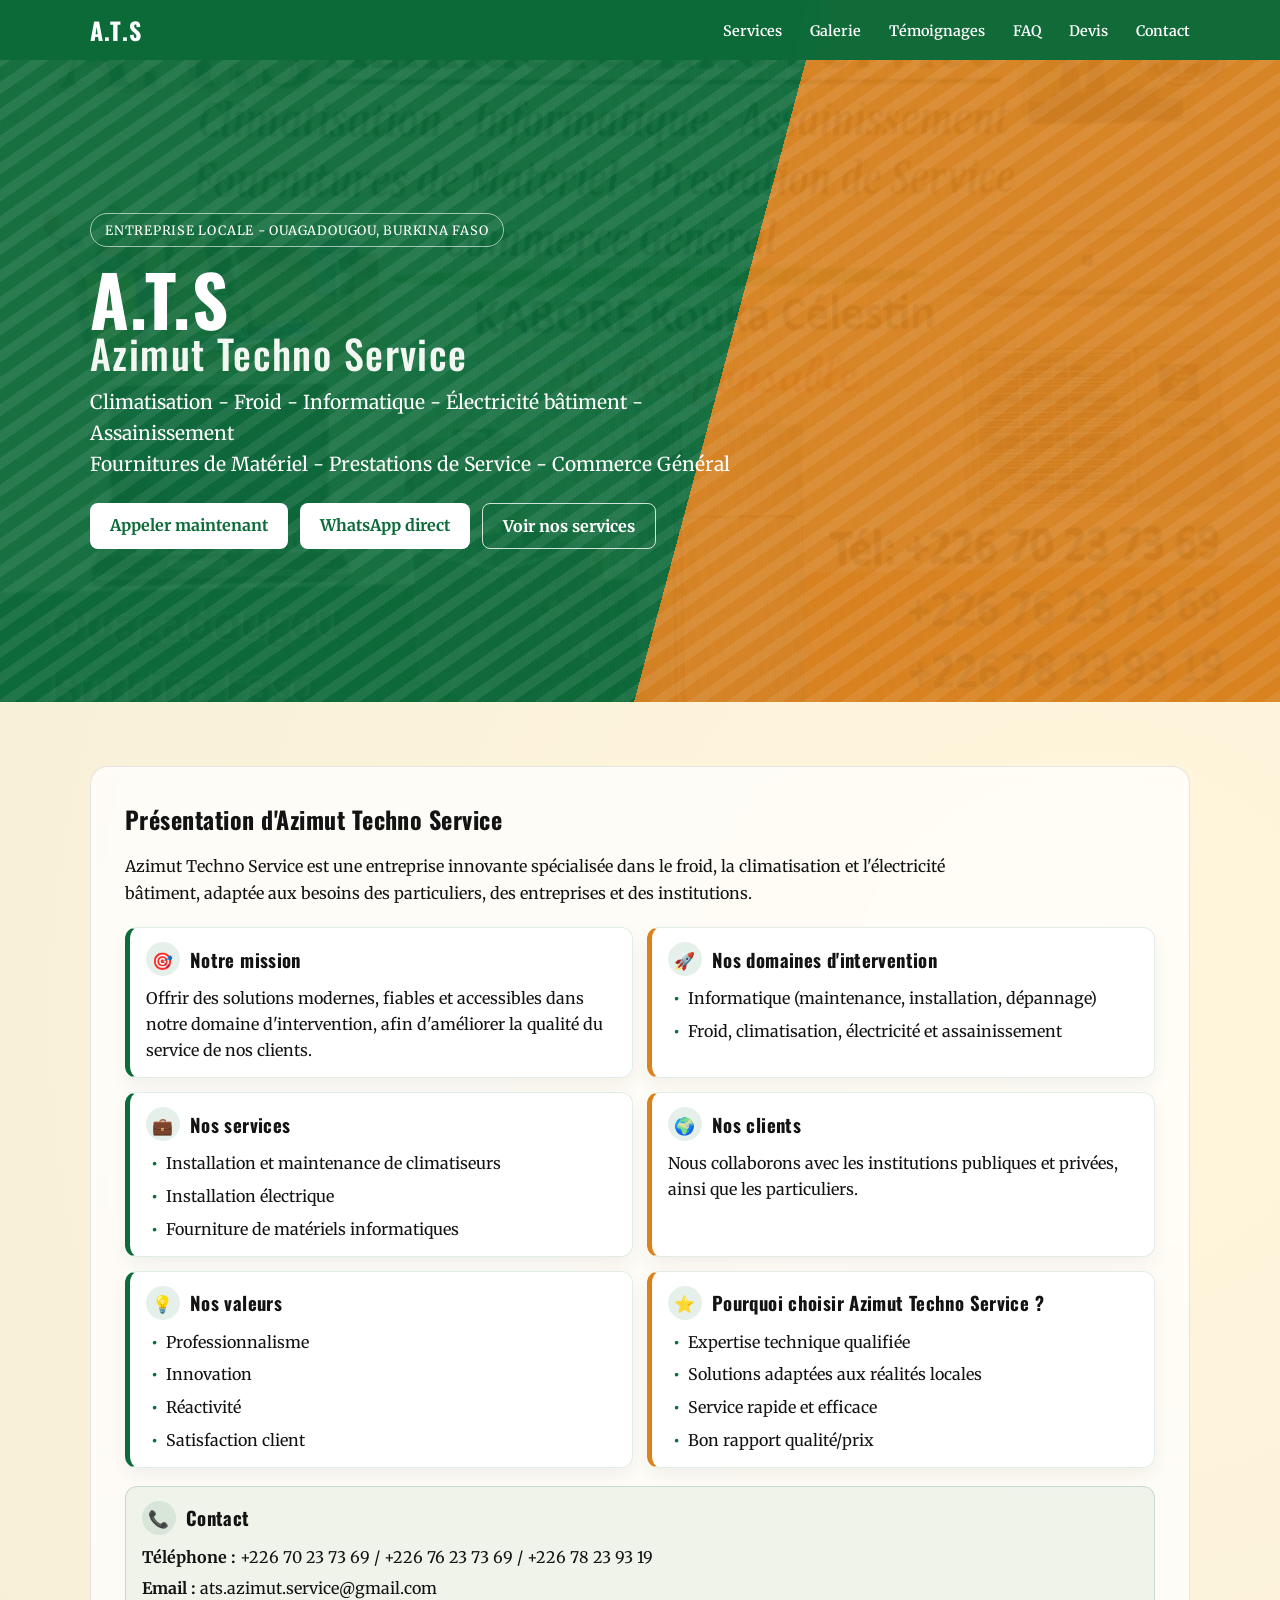
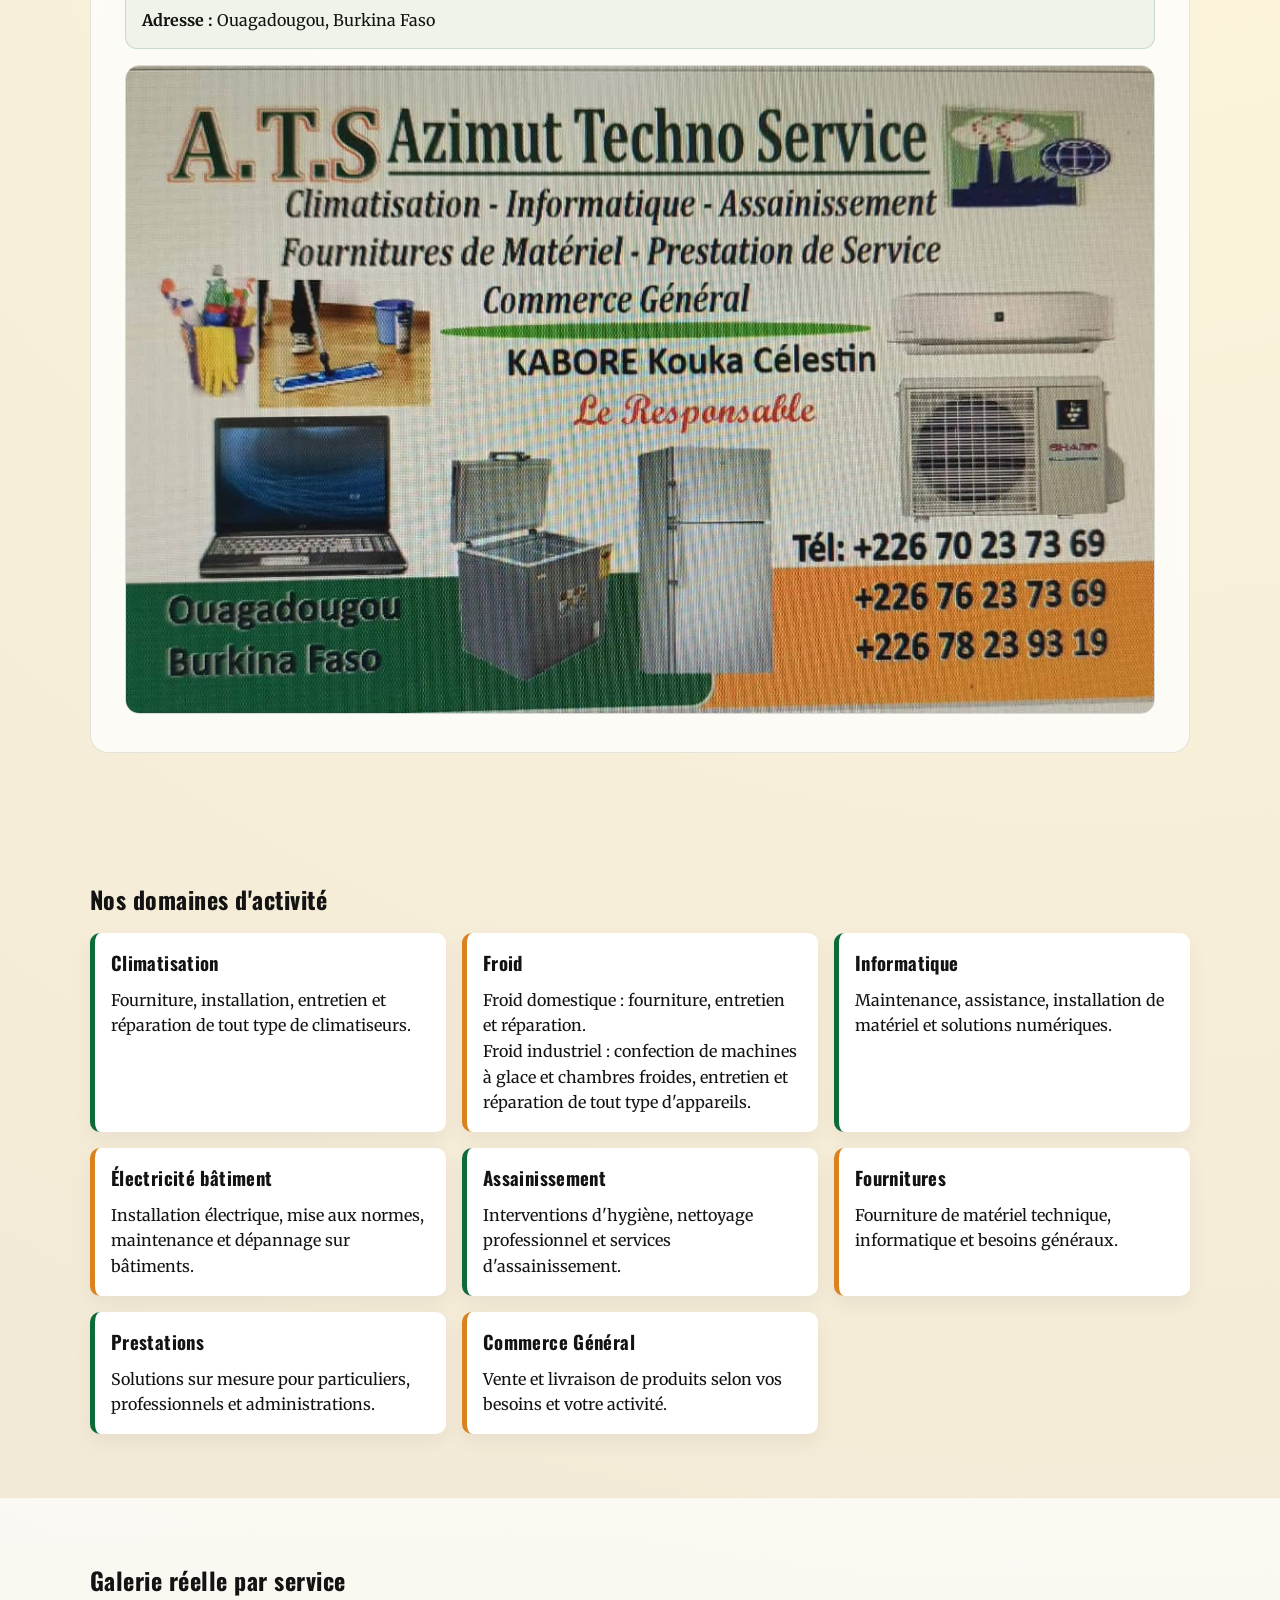
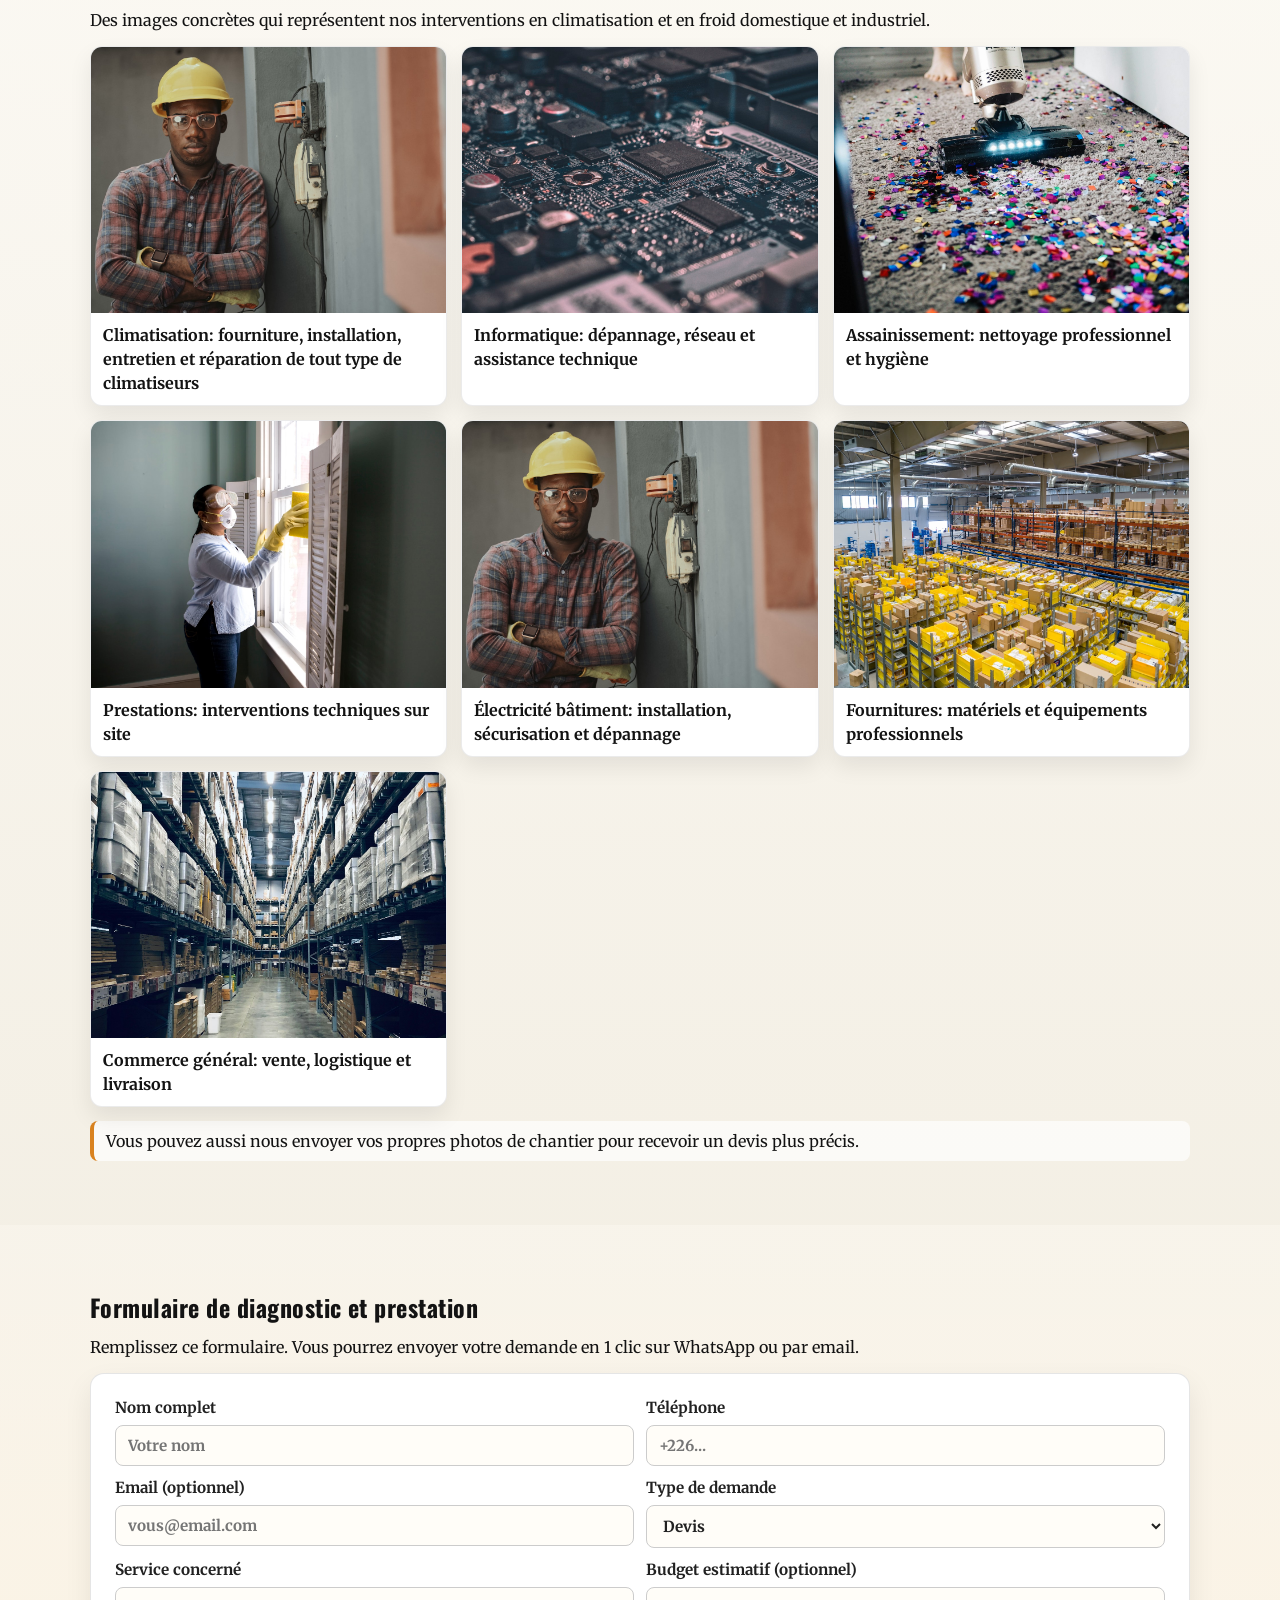
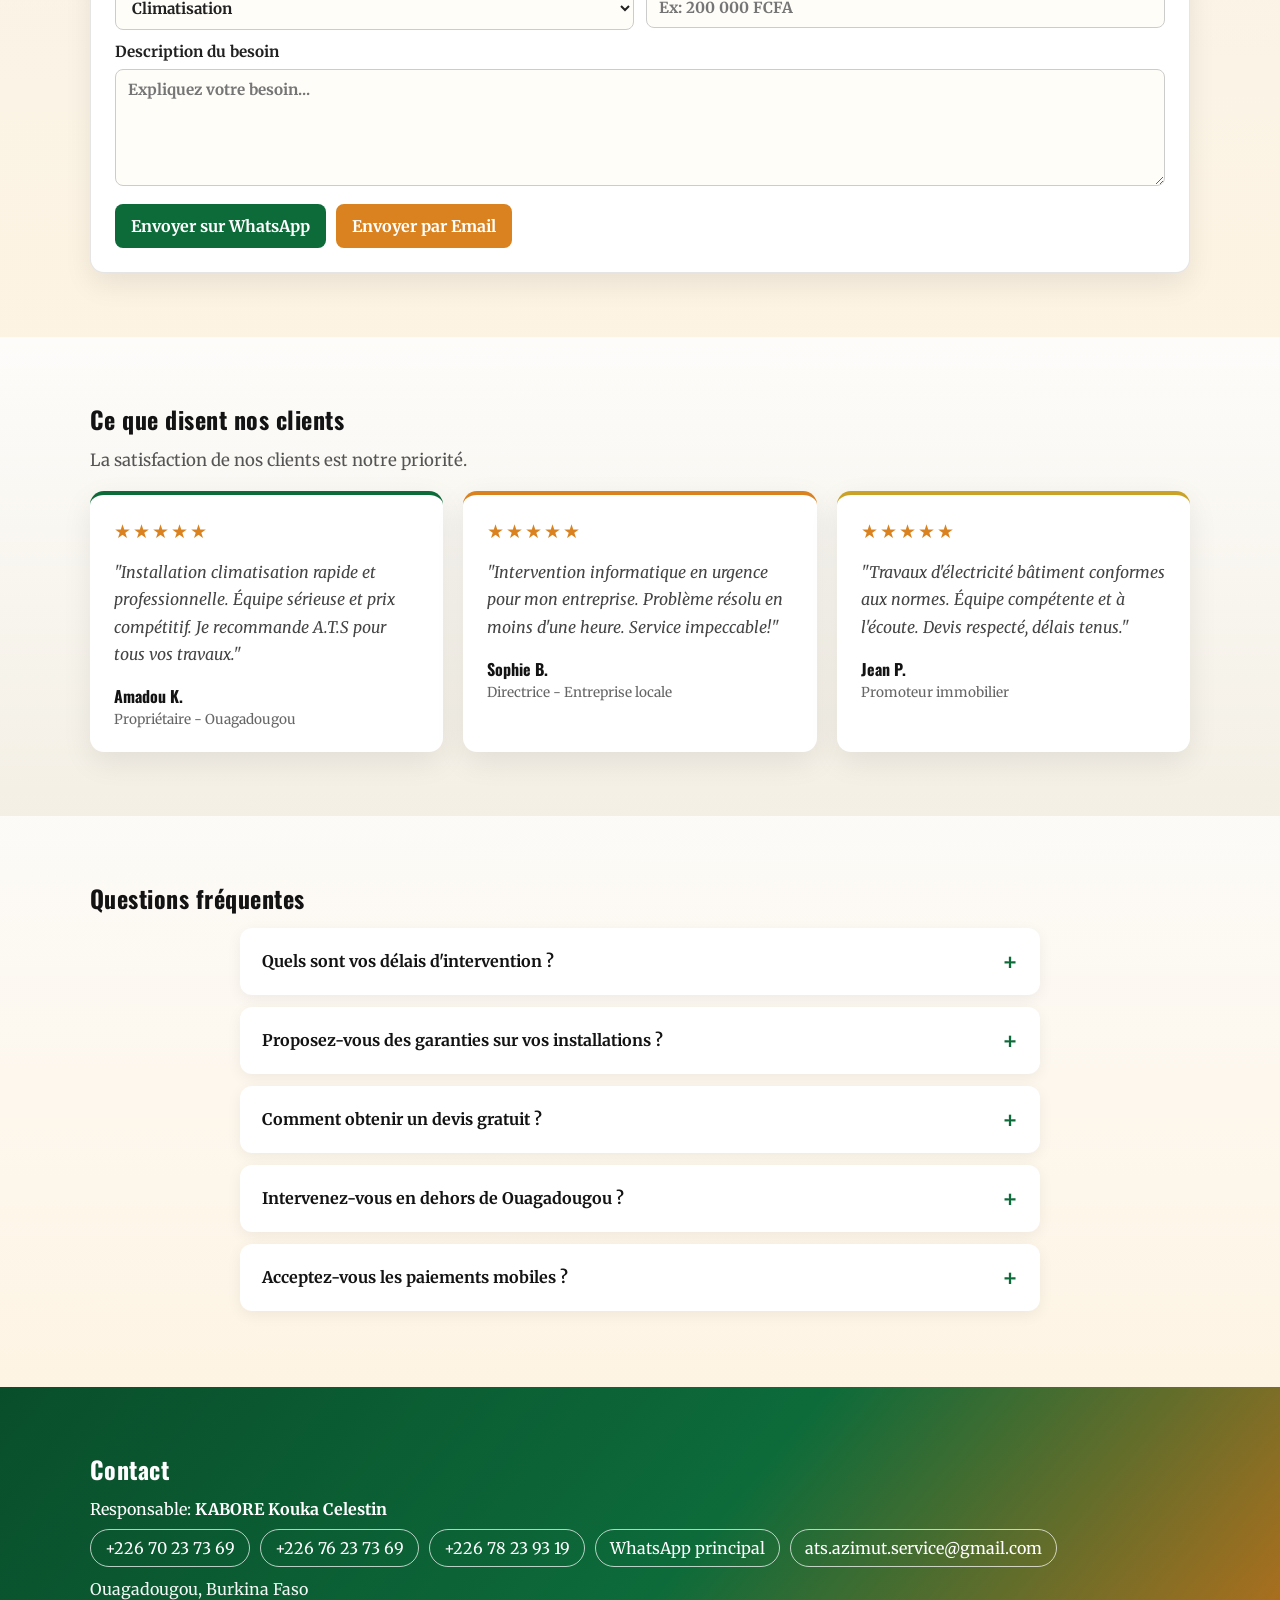
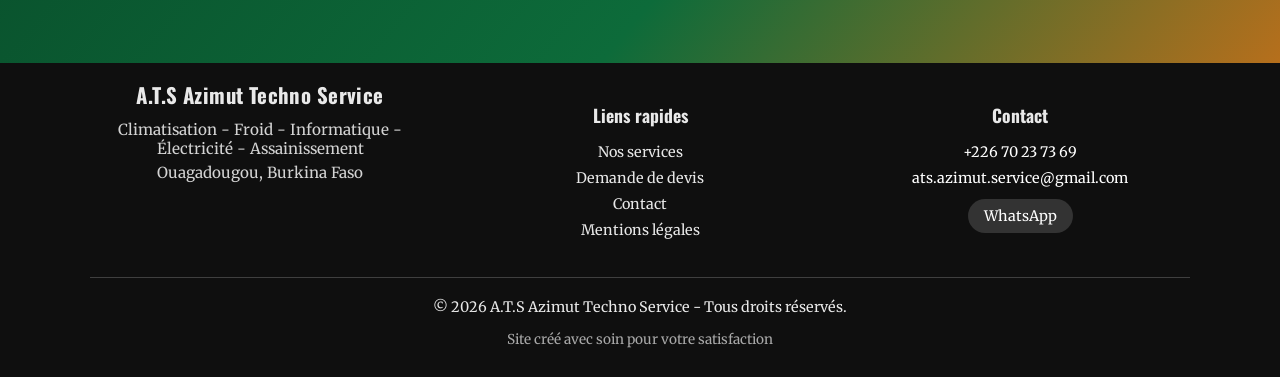
<file: index.html>
﻿<!DOCTYPE html>
<html lang="fr">
<head>
  <meta charset="UTF-8">
  <meta name="viewport" content="width=device-width, initial-scale=1.0">
  <title>A.T.S | Azimut Techno Service</title>
  <meta name="description" content="A.T.S Azimut Techno Service - Climatisation, froid, informatique, &eacute;lectricit&eacute; b&acirc;timent, assainissement, fournitures de mat&eacute;riel et prestations de service &agrave; Ouagadougou.">
  <meta property="og:title" content="A.T.S | Azimut Techno Service">
  <meta property="og:description" content="Solutions fiables en climatisation, froid, informatique, &eacute;lectricit&eacute; b&acirc;timent et assainissement &agrave; Ouagadougou. Devis gratuit.">
  <meta property="og:type" content="website">
  <meta property="og:url" content="https://ats-azimut-techno-service.github.io">
  <meta property="og:image" content="IMG-20260415-WA0097.jpg">
  <link rel="preconnect" href="https://fonts.googleapis.com">
  <link rel="preconnect" href="https://fonts.gstatic.com" crossorigin>
  <link href="https://fonts.googleapis.com/css2?family=Oswald:wght@400;500;600;700&family=Merriweather:wght@400;700&display=swap" rel="stylesheet">
  <link rel="stylesheet" href="styles.css">
</head>
<body>
  <nav class="navbar" id="navbar">
    <div class="container nav-container">
      <a href="#" class="nav-logo">A.T.S</a>
      <button class="nav-toggle" id="nav-toggle" aria-label="Menu">
        <span></span>
        <span></span>
        <span></span>
      </button>
      <ul class="nav-menu" id="nav-menu">
        <li><a href="#services">Services</a></li>
        <li><a href="#galerie">Galerie</a></li>
        <li><a href="#temoignages">T&eacute;moignages</a></li>
        <li><a href="#faq">FAQ</a></li>
        <li><a href="#devis">Devis</a></li>
        <li><a href="#contact">Contact</a></li>
      </ul>
    </div>
  </nav>
  <header class="hero">
    <div class="hero__overlay"></div>
    <div class="container hero__content">
      <p class="badge">Entreprise locale - Ouagadougou, Burkina Faso</p>
      <h1>A.T.S <span>Azimut Techno Service</span></h1>
      <p class="hero__subtitle">
        Climatisation - Froid - Informatique - &Eacute;lectricit&eacute; b&acirc;timent - Assainissement<br>
        Fournitures de Mat&eacute;riel - Prestations de Service - Commerce G&eacute;n&eacute;ral
      </p>
      <div class="hero__actions">
        <a href="tel:+22670237369">Appeler maintenant</a>
        <a href="https://wa.me/22670237369" target="_blank" rel="noopener noreferrer">WhatsApp direct</a>
        <a class="secondary" href="#services">Voir nos services</a>
      </div>
    </div>
  </header>

  <main>
    <section class="section card image-card presentation-section">
      <div class="container">
        <h2>Pr&eacute;sentation d'Azimut Techno Service</h2>
        <p>
          Azimut Techno Service est une entreprise innovante sp&eacute;cialis&eacute;e dans le froid, la climatisation
          et l'&eacute;lectricit&eacute; b&acirc;timent, adapt&eacute;e aux besoins des particuliers, des entreprises et des institutions.
        </p>
        <div class="presentation-grid">
          <article class="presentation-block">
            <h3><span class="presentation-icon" aria-hidden="true">&#127919;</span> Notre mission</h3>
            <p>
              Offrir des solutions modernes, fiables et accessibles dans notre domaine d'intervention,
              afin d'am&eacute;liorer la qualit&eacute; du service de nos clients.
            </p>
          </article>
          <article class="presentation-block">
            <h3><span class="presentation-icon" aria-hidden="true">&#128640;</span> Nos domaines d'intervention</h3>
            <ul>
              <li>Informatique (maintenance, installation, d&eacute;pannage)</li>
              <li>Froid, climatisation, &eacute;lectricit&eacute; et assainissement</li>
            </ul>
          </article>
          <article class="presentation-block">
            <h3><span class="presentation-icon" aria-hidden="true">&#128188;</span> Nos services</h3>
            <ul>
              <li>Installation et maintenance de climatiseurs</li>
              <li>Installation &eacute;lectrique</li>
              <li>Fourniture de mat&eacute;riels informatiques</li>
            </ul>
          </article>
          <article class="presentation-block">
            <h3><span class="presentation-icon" aria-hidden="true">&#127757;</span> Nos clients</h3>
            <p>Nous collaborons avec les institutions publiques et priv&eacute;es, ainsi que les particuliers.</p>
          </article>
          <article class="presentation-block">
            <h3><span class="presentation-icon" aria-hidden="true">&#128161;</span> Nos valeurs</h3>
            <ul>
              <li>Professionnalisme</li>
              <li>Innovation</li>
              <li>R&eacute;activit&eacute;</li>
              <li>Satisfaction client</li>
            </ul>
          </article>
          <article class="presentation-block">
            <h3><span class="presentation-icon" aria-hidden="true">&#11088;</span> Pourquoi choisir Azimut Techno Service ?</h3>
            <ul>
              <li>Expertise technique qualifi&eacute;e</li>
              <li>Solutions adapt&eacute;es aux r&eacute;alit&eacute;s locales</li>
              <li>Service rapide et efficace</li>
              <li>Bon rapport qualit&eacute;/prix</li>
            </ul>
          </article>
        </div>
        <div class="presentation-contact">
          <h3><span class="presentation-icon" aria-hidden="true">&#128222;</span> Contact</h3>
          <p><strong>T&eacute;l&eacute;phone :</strong> +226 70 23 73 69 / +226 76 23 73 69 / +226 78 23 93 19</p>
          <p><strong>Email :</strong> ats.azimut.service@gmail.com</p>
          <p><strong>Adresse :</strong> Ouagadougou, Burkina Faso</p>
        </div>
        <img src="IMG-20260415-WA0097.jpg" alt="Carte de pr&eacute;sentation A.T.S Azimut Techno Service">
      </div>
    </section>

    <section id="services" class="section">
      <div class="container">
        <h2>Nos domaines d'activit&eacute;</h2>
        <div class="grid">
          <article class="service">
            <h3>Climatisation</h3>
            <p>Fourniture, installation, entretien et r&eacute;paration de tout type de climatiseurs.</p>
          </article>
          <article class="service">
            <h3>Froid</h3>
            <p>
              Froid domestique : fourniture, entretien et r&eacute;paration.<br>
              Froid industriel : confection de machines &agrave; glace et chambres froides, entretien et r&eacute;paration de tout type d'appareils.
            </p>
          </article>
          <article class="service">
            <h3>Informatique</h3>
            <p>Maintenance, assistance, installation de mat&eacute;riel et solutions num&eacute;riques.</p>
          </article>
          <article class="service">
            <h3>&Eacute;lectricit&eacute; b&acirc;timent</h3>
            <p>Installation &eacute;lectrique, mise aux normes, maintenance et d&eacute;pannage sur b&acirc;timents.</p>
          </article>
          <article class="service">
            <h3>Assainissement</h3>
            <p>Interventions d'hygi&egrave;ne, nettoyage professionnel et services d'assainissement.</p>
          </article>
          <article class="service">
            <h3>Fournitures</h3>
            <p>Fourniture de mat&eacute;riel technique, informatique et besoins g&eacute;n&eacute;raux.</p>
          </article>
          <article class="service">
            <h3>Prestations</h3>
            <p>Solutions sur mesure pour particuliers, professionnels et administrations.</p>
          </article>
          <article class="service">
            <h3>Commerce G&eacute;n&eacute;ral</h3>
            <p>Vente et livraison de produits selon vos besoins et votre activit&eacute;.</p>
          </article>
        </div>
      </div>
    </section>

    <section id="galerie" class="section gallery">
      <div class="container">
        <h2>Galerie r&eacute;elle par service</h2>
        <p class="gallery-intro">Des images concr&egrave;tes qui repr&eacute;sentent nos interventions en climatisation et en froid domestique et industriel.</p>
        <div class="gallery-grid">
          <figure>
            <img src="assets/images/climatisation.jpg" alt="Technicien installe un syst&egrave;me de climatisation">
            <figcaption>Climatisation: fourniture, installation, entretien et r&eacute;paration de tout type de climatiseurs</figcaption>
          </figure>
          <figure>
            <img src="assets/images/informatique.jpg" alt="Technicien en maintenance informatique sur une carte &eacute;lectronique">
            <figcaption>Informatique: d&eacute;pannage, r&eacute;seau et assistance technique</figcaption>
          </figure>
          <figure>
            <img src="assets/images/assainissement.jpg" alt="Nettoyage professionnel et assainissement de locaux">
            <figcaption>Assainissement: nettoyage professionnel et hygi&egrave;ne</figcaption>
          </figure>
          <figure>
            <img src="assets/images/prestations.jpg" alt="Agent de maintenance sur site avec outils">
            <figcaption>Prestations: interventions techniques sur site</figcaption>
          </figure>
          <figure>
            <img src="assets/images/electricite.jpg" alt="Intervention en &eacute;lectricit&eacute; b&acirc;timent sur chantier">
            <figcaption>&Eacute;lectricit&eacute; b&acirc;timent: installation, s&eacute;curisation et d&eacute;pannage</figcaption>
          </figure>
          <figure>
            <img src="assets/images/fournitures.jpg" alt="Mat&eacute;riels et &eacute;quipements en zone de stockage">
            <figcaption>Fournitures: mat&eacute;riels et &eacute;quipements professionnels</figcaption>
          </figure>
          <figure>
            <img src="assets/images/commerce.jpg" alt="Logistique de commerce g&eacute;n&eacute;ral et livraison">
            <figcaption>Commerce g&eacute;n&eacute;ral: vente, logistique et livraison</figcaption>
          </figure>
        </div>
        <p class="gallery-note">
          Vous pouvez aussi nous envoyer vos propres photos de chantier pour recevoir un devis plus pr&eacute;cis.
        </p>
      </div>
    </section>

    <section id="devis" class="section quote">
      <div class="container">
        <h2>Formulaire de diagnostic et prestation</h2>
        <p class="quote__intro">
          Remplissez ce formulaire. Vous pourrez envoyer votre demande en 1 clic sur WhatsApp
          ou par email.
        </p>
        <form id="quote-form" class="quote-form">
          <div class="form-grid">
            <label>
              Nom complet
              <input id="fullName" name="fullName" type="text" placeholder="Votre nom" required>
            </label>
            <label>
              T&eacute;l&eacute;phone
              <input id="phone" name="phone" type="tel" placeholder="+226..." required>
            </label>
            <label>
              Email (optionnel)
              <input id="email" name="email" type="email" placeholder="vous@email.com">
            </label>
            <label>
              Type de demande
              <select id="requestType" name="requestType" required>
                <option value="Devis">Devis</option>
                <option value="Prestation">Prestation</option>
                <option value="Information">Information</option>
                <option value="Autre">Autre</option>
              </select>
            </label>
            <label>
              Service concern&eacute;
              <select id="serviceType" name="serviceType" required>
                <option value="Climatisation">Climatisation</option>
                <option value="Froid">Froid (domestique et industriel)</option>
                <option value="Informatique">Informatique</option>
                <option value="Electricite batiment">&Eacute;lectricit&eacute; b&acirc;timent</option>
                <option value="Assainissement">Assainissement</option>
                <option value="Fournitures">Fournitures</option>
                <option value="Commerce general">Commerce g&eacute;n&eacute;ral</option>
                <option value="Multi-services">Multi-services</option>
              </select>
            </label>
            <label>
              Budget estimatif (optionnel)
              <input id="budget" name="budget" type="text" placeholder="Ex: 200 000 FCFA">
            </label>
          </div>
          <label>
            Description du besoin
            <textarea id="details" name="details" rows="5" placeholder="Expliquez votre besoin..." required></textarea>
          </label>
          <div class="quote-actions">
            <button type="button" id="send-whatsapp">Envoyer sur WhatsApp</button>
            <button type="button" id="send-email" class="secondary-btn">Envoyer par Email</button>
          </div>
        </form>
      </div>
    </section>

    <section id="temoignages" class="section testimonials">
      <div class="container">
        <h2>Ce que disent nos clients</h2>
        <p class="testimonials-intro">La satisfaction de nos clients est notre priorit&eacute;.</p>
        <div class="testimonials-grid">
          <article class="testimonial">
            <div class="testimonial-rating">&#9733;&#9733;&#9733;&#9733;&#9733;</div>
            <p class="testimonial-text">"Installation climatisation rapide et professionnelle. &Eacute;quipe s&eacute;rieuse et prix comp&eacute;titif. Je recommande A.T.S pour tous vos travaux."</p>
            <div class="testimonial-author">
              <strong>Amadou K.</strong>
              <span>Propri&eacute;taire - Ouagadougou</span>
            </div>
          </article>
          <article class="testimonial">
            <div class="testimonial-rating">&#9733;&#9733;&#9733;&#9733;&#9733;</div>
            <p class="testimonial-text">"Intervention informatique en urgence pour mon entreprise. Probl&egrave;me r&eacute;solu en moins d'une heure. Service impeccable!"</p>
            <div class="testimonial-author">
              <strong>Sophie B.</strong>
              <span>Directrice - Entreprise locale</span>
            </div>
          </article>
          <article class="testimonial">
            <div class="testimonial-rating">&#9733;&#9733;&#9733;&#9733;&#9733;</div>
            <p class="testimonial-text">"Travaux d'&eacute;lectricit&eacute; b&acirc;timent conformes aux normes. &Eacute;quipe comp&eacute;tente et &agrave; l'&eacute;coute. Devis respect&eacute;, d&eacute;lais tenus."</p>
            <div class="testimonial-author">
              <strong>Jean P.</strong>
              <span>Promoteur immobilier</span>
            </div>
          </article>
        </div>
      </div>
    </section>

    <section id="faq" class="section faq">
      <div class="container">
        <h2>Questions fr&eacute;quentes</h2>
        <div class="faq-list">
          <details class="faq-item">
            <summary>Quels sont vos d&eacute;lais d'intervention ?</summary>
            <p>Nous intervenons g&eacute;n&eacute;ralement sous 24 &agrave; 48h pour les demandes urgentes. Pour les installations planifi&eacute;es, nous fixons un rendez-vous selon vos disponibilit&eacute;s.</p>
          </details>
          <details class="faq-item">
            <summary>Proposez-vous des garanties sur vos installations ?</summary>
            <p>Oui, toutes nos installations sont garanties. La dur&eacute;e varie selon le type de prestation (6 mois &agrave; 2 ans). Nous proposons aussi des contrats de maintenance.</p>
          </details>
          <details class="faq-item">
            <summary>Comment obtenir un devis gratuit ?</summary>
            <p>Remplissez notre formulaire en ligne ou contactez-nous directement. Nous pouvons aussi nous d&eacute;placer sur site pour une &eacute;valuation pr&eacute;cise si n&eacute;cessaire.</p>
          </details>
          <details class="faq-item">
            <summary>Intervenez-vous en dehors de Ouagadougou ?</summary>
            <p>Notre zone d'intervention principale est Ouagadougou et sa p&eacute;riph&eacute;rie. Pour des projets plus &eacute;loign&eacute;s, contactez-nous pour &eacute;tudier ensemble la faisabilit&eacute;.</p>
          </details>
          <details class="faq-item">
            <summary>Acceptez-vous les paiements mobiles ?</summary>
            <p>Oui, nous acceptons les paiements par Orange Money, Moov Money, ainsi que les virements bancaires et esp&egrave;ces.</p>
          </details>
        </div>
      </div>
    </section>

    <section id="contact" class="section contact">
      <div class="container">
        <h2>Contact</h2>
        <p class="owner">Responsable: <strong>KABORE Kouka Celestin</strong></p>
        <div class="phones">
          <a href="tel:+22670237369">+226 70 23 73 69</a>
          <a href="tel:+22676237369">+226 76 23 73 69</a>
          <a href="tel:+22678239319">+226 78 23 93 19</a>
          <a href="https://wa.me/22670237369" target="_blank" rel="noopener noreferrer">WhatsApp principal</a>
          <a href="mailto:ats.azimut.service@gmail.com">ats.azimut.service@gmail.com</a>
        </div>
        <p class="city">Ouagadougou, Burkina Faso</p>
      </div>
    </section>
  </main>

  <footer>
    <div class="container">
      <div class="footer-content">
        <div class="footer-brand">
          <h3>A.T.S Azimut Techno Service</h3>
          <p>Climatisation - Froid - Informatique - &Eacute;lectricit&eacute; - Assainissement</p>
          <p>Ouagadougou, Burkina Faso</p>
        </div>
        <div class="footer-links">
          <h4>Liens rapides</h4>
          <ul>
            <li><a href="#services">Nos services</a></li>
            <li><a href="#devis">Demande de devis</a></li>
            <li><a href="#contact">Contact</a></li>
            <li><a href="mentions-legales.html">Mentions l&eacute;gales</a></li>
          </ul>
        </div>
        <div class="footer-contact">
          <h4>Contact</h4>
          <p><a href="tel:+22670237369">+226 70 23 73 69</a></p>
          <p><a href="mailto:ats.azimut.service@gmail.com">ats.azimut.service@gmail.com</a></p>
          <div class="footer-social">
            <a href="https://wa.me/22670237369" target="_blank" rel="noopener noreferrer" aria-label="WhatsApp">WhatsApp</a>
          </div>
        </div>
      </div>
      <div class="footer-bottom">
        <p>&copy; 2026 A.T.S Azimut Techno Service - Tous droits r&eacute;serv&eacute;s.</p>
        <p class="footer-credits">Site cr&eacute;&eacute; avec soin pour votre satisfaction</p>
      </div>
    </div>
  </footer>
  <button class="back-to-top" id="back-to-top" aria-label="Retour en haut">&uarr;</button>
  <script src="script.js"></script>
</body>
</html>
</file>
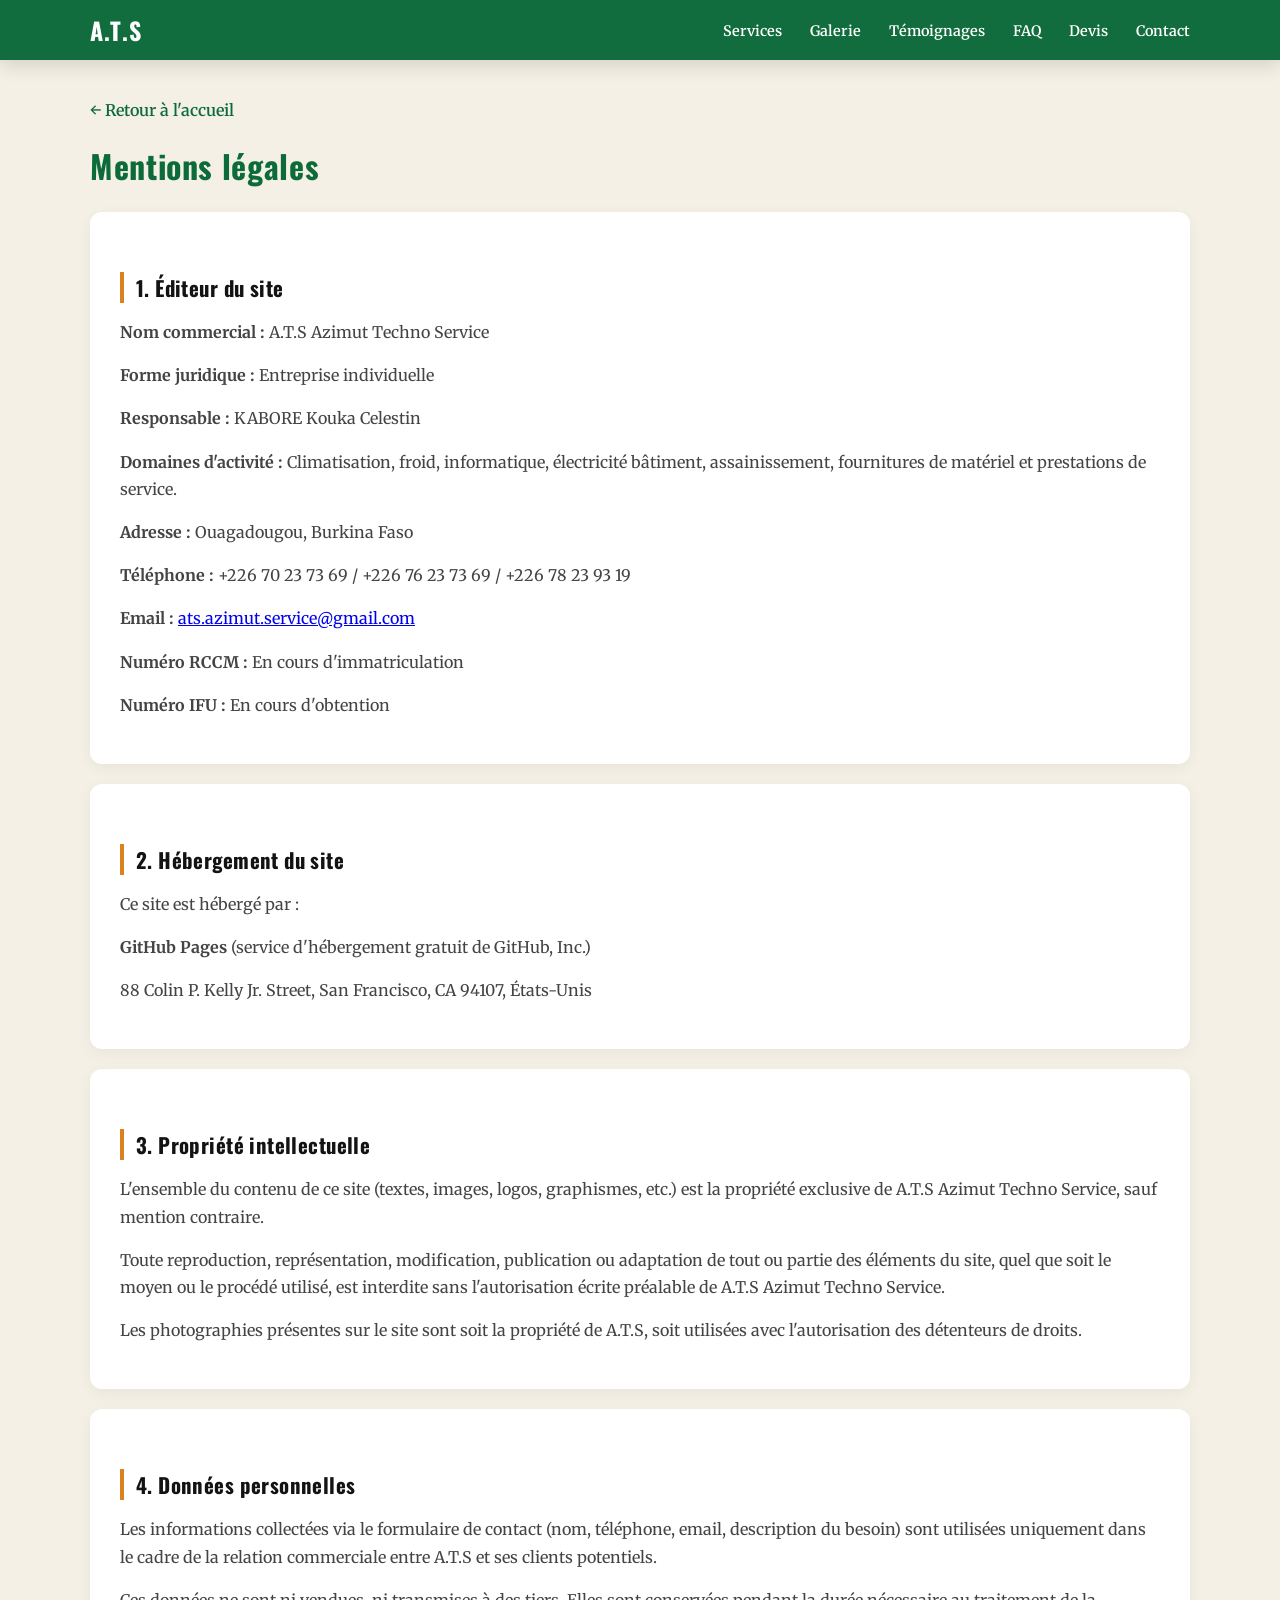
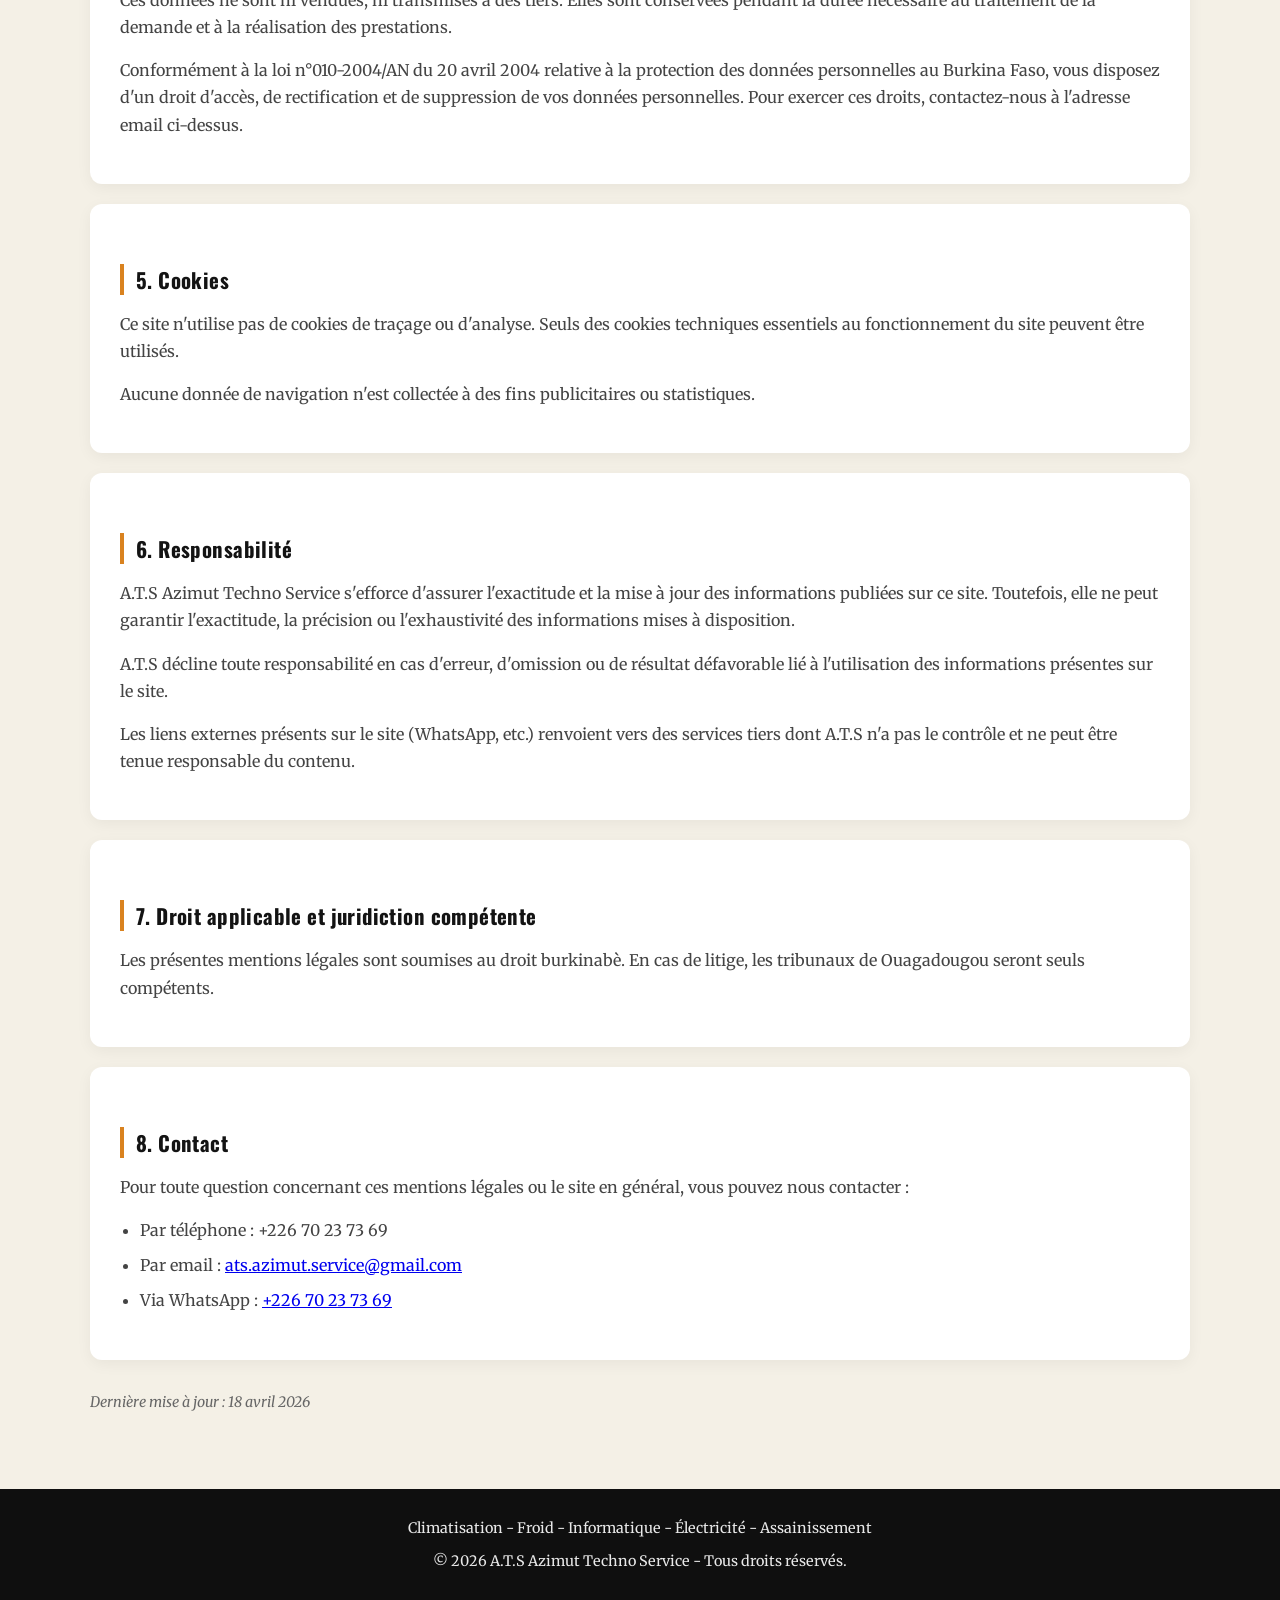
<file: mentions-legales.html>
﻿<!DOCTYPE html>
<html lang="fr">
<head>
  <meta charset="UTF-8">
  <meta name="viewport" content="width=device-width, initial-scale=1.0">
  <title>Mentions l&eacute;gales | A.T.S Azimut Techno Service</title>
  <meta name="description" content="Mentions l&eacute;gales de A.T.S Azimut Techno Service - Climatisation, froid, informatique, &eacute;lectricit&eacute; b&acirc;timent et assainissement &agrave; Ouagadougou.">
  <link rel="preconnect" href="https://fonts.googleapis.com">
  <link rel="preconnect" href="https://fonts.gstatic.com" crossorigin>
  <link href="https://fonts.googleapis.com/css2?family=Oswald:wght@400;500;600;700&family=Merriweather:wght@400;700&display=swap" rel="stylesheet">
  <link rel="stylesheet" href="styles.css">
  <style>
    .legal-page {
      padding-top: 100px;
      padding-bottom: 60px;
      background: #f4f0e6;
    }
    .legal-page h1 {
      font-size: 2rem;
      margin-bottom: 30px;
      color: var(--ats-green);
    }
    .legal-page h2 {
      font-size: 1.3rem;
      margin-top: 30px;
      margin-bottom: 15px;
      color: var(--ats-dark);
      border-left: 4px solid var(--ats-orange);
      padding-left: 12px;
    }
    .legal-page p, .legal-page ul {
      line-height: 1.7;
      color: #444;
      margin-bottom: 15px;
    }
    .legal-page ul {
      padding-left: 20px;
    }
    .legal-page li {
      margin-bottom: 8px;
    }
    .legal-section {
      background: #fff;
      padding: 30px;
      border-radius: 12px;
      margin-bottom: 20px;
      box-shadow: 0 4px 15px rgba(0, 0, 0, 0.05);
    }
    .legal-nav {
      margin-bottom: 30px;
    }
    .legal-nav a {
      color: var(--ats-green);
      text-decoration: none;
      font-weight: 600;
    }
    .legal-nav a:hover {
      text-decoration: underline;
    }
  </style>
</head>
<body>
  <nav class="navbar scrolled" id="navbar">
    <div class="container nav-container">
      <a href="index.html" class="nav-logo">A.T.S</a>
      <ul class="nav-menu" id="nav-menu">
        <li><a href="index.html#services">Services</a></li>
        <li><a href="index.html#galerie">Galerie</a></li>
        <li><a href="index.html#temoignages">T&eacute;moignages</a></li>
        <li><a href="index.html#faq">FAQ</a></li>
        <li><a href="index.html#devis">Devis</a></li>
        <li><a href="index.html#contact">Contact</a></li>
      </ul>
    </div>
  </nav>

  <main class="legal-page">
    <div class="container">
      <div class="legal-nav">
        <a href="index.html">&larr; Retour &agrave; l'accueil</a>
      </div>

      <h1>Mentions l&eacute;gales</h1>

      <div class="legal-section">
        <h2>1. &Eacute;diteur du site</h2>
        <p><strong>Nom commercial :</strong> A.T.S Azimut Techno Service</p>
        <p><strong>Forme juridique :</strong> Entreprise individuelle</p>
        <p><strong>Responsable :</strong> KABORE Kouka Celestin</p>
        <p><strong>Domaines d'activit&eacute; :</strong> Climatisation, froid, informatique, &eacute;lectricit&eacute; b&acirc;timent, assainissement, fournitures de mat&eacute;riel et prestations de service.</p>
        <p><strong>Adresse :</strong> Ouagadougou, Burkina Faso</p>
        <p><strong>T&eacute;l&eacute;phone :</strong> +226 70 23 73 69 / +226 76 23 73 69 / +226 78 23 93 19</p>
        <p><strong>Email :</strong> <a href="mailto:ats.azimut.service@gmail.com">ats.azimut.service@gmail.com</a></p>
        <p><strong>Num&eacute;ro RCCM :</strong> En cours d'immatriculation</p>
        <p><strong>Num&eacute;ro IFU :</strong> En cours d'obtention</p>
      </div>

      <div class="legal-section">
        <h2>2. H&eacute;bergement du site</h2>
        <p>Ce site est h&eacute;berg&eacute; par :</p>
        <p><strong>GitHub Pages</strong> (service d'h&eacute;bergement gratuit de GitHub, Inc.)</p>
        <p>88 Colin P. Kelly Jr. Street, San Francisco, CA 94107, &Eacute;tats-Unis</p>
      </div>

      <div class="legal-section">
        <h2>3. Propri&eacute;t&eacute; intellectuelle</h2>
        <p>L'ensemble du contenu de ce site (textes, images, logos, graphismes, etc.) est la propri&eacute;t&eacute; exclusive de A.T.S Azimut Techno Service, sauf mention contraire.</p>
        <p>Toute reproduction, repr&eacute;sentation, modification, publication ou adaptation de tout ou partie des &eacute;l&eacute;ments du site, quel que soit le moyen ou le proc&eacute;d&eacute; utilis&eacute;, est interdite sans l'autorisation &eacute;crite pr&eacute;alable de A.T.S Azimut Techno Service.</p>
        <p>Les photographies pr&eacute;sentes sur le site sont soit la propri&eacute;t&eacute; de A.T.S, soit utilis&eacute;es avec l'autorisation des d&eacute;tenteurs de droits.</p>
      </div>

      <div class="legal-section">
        <h2>4. Donn&eacute;es personnelles</h2>
        <p>Les informations collect&eacute;es via le formulaire de contact (nom, t&eacute;l&eacute;phone, email, description du besoin) sont utilis&eacute;es uniquement dans le cadre de la relation commerciale entre A.T.S et ses clients potentiels.</p>
        <p>Ces donn&eacute;es ne sont ni vendues, ni transmises &agrave; des tiers. Elles sont conserv&eacute;es pendant la dur&eacute;e n&eacute;cessaire au traitement de la demande et &agrave; la r&eacute;alisation des prestations.</p>
        <p>Conform&eacute;ment &agrave; la loi n&deg;010-2004/AN du 20 avril 2004 relative &agrave; la protection des donn&eacute;es personnelles au Burkina Faso, vous disposez d'un droit d'acc&egrave;s, de rectification et de suppression de vos donn&eacute;es personnelles. Pour exercer ces droits, contactez-nous &agrave; l'adresse email ci-dessus.</p>
      </div>

      <div class="legal-section">
        <h2>5. Cookies</h2>
        <p>Ce site n'utilise pas de cookies de tra&ccedil;age ou d'analyse. Seuls des cookies techniques essentiels au fonctionnement du site peuvent &ecirc;tre utilis&eacute;s.</p>
        <p>Aucune donn&eacute;e de navigation n'est collect&eacute;e &agrave; des fins publicitaires ou statistiques.</p>
      </div>

      <div class="legal-section">
        <h2>6. Responsabilit&eacute;</h2>
        <p>A.T.S Azimut Techno Service s'efforce d'assurer l'exactitude et la mise &agrave; jour des informations publi&eacute;es sur ce site. Toutefois, elle ne peut garantir l'exactitude, la pr&eacute;cision ou l'exhaustivit&eacute; des informations mises &agrave; disposition.</p>
        <p>A.T.S d&eacute;cline toute responsabilit&eacute; en cas d'erreur, d'omission ou de r&eacute;sultat d&eacute;favorable li&eacute; &agrave; l'utilisation des informations pr&eacute;sentes sur le site.</p>
        <p>Les liens externes pr&eacute;sents sur le site (WhatsApp, etc.) renvoient vers des services tiers dont A.T.S n'a pas le contr&ocirc;le et ne peut &ecirc;tre tenue responsable du contenu.</p>
      </div>

      <div class="legal-section">
        <h2>7. Droit applicable et juridiction comp&eacute;tente</h2>
        <p>Les pr&eacute;sentes mentions l&eacute;gales sont soumises au droit burkinab&egrave;. En cas de litige, les tribunaux de Ouagadougou seront seuls comp&eacute;tents.</p>
      </div>

      <div class="legal-section">
        <h2>8. Contact</h2>
        <p>Pour toute question concernant ces mentions l&eacute;gales ou le site en g&eacute;n&eacute;ral, vous pouvez nous contacter :</p>
        <ul>
          <li>Par t&eacute;l&eacute;phone : +226 70 23 73 69</li>
          <li>Par email : <a href="mailto:ats.azimut.service@gmail.com">ats.azimut.service@gmail.com</a></li>
          <li>Via WhatsApp : <a href="https://wa.me/22670237369">+226 70 23 73 69</a></li>
        </ul>
      </div>

      <p style="margin-top: 30px; font-size: 0.9rem; color: #666;">
        <em>Derni&egrave;re mise &agrave; jour : 18 avril 2026</em>
      </p>
    </div>
  </main>

  <footer>
    <div class="container">
      <p style="text-align: center; margin-bottom: 10px;">Climatisation - Froid - Informatique - &Eacute;lectricit&eacute; - Assainissement</p>
      <div class="footer-bottom">
        <p>&copy; 2026 A.T.S Azimut Techno Service - Tous droits r&eacute;serv&eacute;s.</p>
      </div>
    </div>
  </footer>
</body>
</html>
</file>
<file: styles.css>
:root {
  --ats-green: #0d6b3a;
  --ats-orange: #d9821f;
  --ats-dark: #131313;
  --ats-cream: #f4f0e6;
  --ats-white: #ffffff;
  --ats-gold: #c9a227;
}

* {
  box-sizing: border-box;
}

body {
  margin: 0;
  font-family: "Merriweather", serif;
  color: var(--ats-dark);
  background:
    radial-gradient(circle at 85% 15%, #fff6dc 0, #f0e8d5 45%, #ebdfc8 100%);
  scroll-behavior: smooth;
}

html {
  scroll-behavior: smooth;
}

/* Navbar */
.navbar {
  position: fixed;
  top: 0;
  left: 0;
  right: 0;
  z-index: 1000;
  background: rgba(13, 107, 58, 0.98);
  backdrop-filter: blur(10px);
  padding: 12px 0;
  transition: box-shadow 0.3s ease;
}

.navbar.scrolled {
  box-shadow: 0 4px 20px rgba(0, 0, 0, 0.15);
}

.nav-container {
  display: flex;
  justify-content: space-between;
  align-items: center;
}

.nav-logo {
  font-family: "Oswald", sans-serif;
  font-size: 1.5rem;
  font-weight: 700;
  color: var(--ats-white);
  text-decoration: none;
  letter-spacing: 0.05em;
}

.nav-menu {
  display: flex;
  list-style: none;
  margin: 0;
  padding: 0;
  gap: 28px;
}

.nav-menu a {
  color: var(--ats-white);
  text-decoration: none;
  font-size: 0.9rem;
  font-weight: 600;
  transition: color 0.2s ease;
  position: relative;
}

.nav-menu a::after {
  content: '';
  position: absolute;
  bottom: -4px;
  left: 0;
  width: 0;
  height: 2px;
  background: var(--ats-orange);
  transition: width 0.2s ease;
}

.nav-menu a:hover::after {
  width: 100%;
}

.nav-toggle {
  display: none;
  flex-direction: column;
  gap: 5px;
  background: none;
  border: none;
  cursor: pointer;
  padding: 5px;
}

.nav-toggle span {
  display: block;
  width: 25px;
  height: 3px;
  background: var(--ats-white);
  border-radius: 3px;
  transition: all 0.3s ease;
}

.container {
  width: min(1100px, 92%);
  margin: 0 auto;
}

.hero {
  position: relative;
  min-height: 78vh;
  display: flex;
  align-items: center;
  overflow: hidden;
  background:
    linear-gradient(105deg, rgba(13, 107, 58, 0.94) 0 56%, rgba(217, 130, 31, 0.94) 56% 100%),
    url("IMG-20260415-WA0097.jpg") center/cover no-repeat;
  padding-top: 60px;
}

.hero__overlay {
  position: absolute;
  inset: 0;
  background:
    repeating-linear-gradient(
      -35deg,
      rgba(255, 255, 255, 0.08) 0 10px,
      rgba(255, 255, 255, 0) 10px 22px
    );
}

.hero__content {
  position: relative;
  z-index: 1;
  color: var(--ats-white);
  animation: rise 900ms ease-out both;
}

.badge {
  display: inline-block;
  margin: 0 0 16px;
  padding: 8px 14px;
  border: 1px solid rgba(255, 255, 255, 0.6);
  border-radius: 999px;
  font-size: 0.8rem;
  letter-spacing: 0.06em;
  text-transform: uppercase;
}

h1,
h2,
h3 {
  margin: 0 0 12px;
  font-family: "Oswald", sans-serif;
  letter-spacing: 0.02em;
}

h1 {
  font-size: clamp(2.2rem, 6vw, 4.4rem);
  line-height: 1;
}

h1 span {
  display: block;
  font-size: clamp(1.4rem, 4vw, 2.5rem);
  font-weight: 500;
  color: #f2f7f2;
}

.hero__subtitle {
  max-width: 700px;
  margin: 14px 0 24px;
  font-size: clamp(1rem, 2vw, 1.2rem);
  line-height: 1.6;
}

.hero__actions {
  display: flex;
  flex-wrap: wrap;
  gap: 12px;
}

.hero__actions a {
  display: inline-block;
  padding: 12px 20px;
  border-radius: 8px;
  text-decoration: none;
  font-weight: 700;
  background: var(--ats-white);
  color: var(--ats-green);
}

.hero__actions a.secondary {
  background: transparent;
  color: var(--ats-white);
  border: 1px solid rgba(255, 255, 255, 0.8);
}

.section {
  padding: 64px 0;
}

.card .container {
  background: rgba(255, 255, 255, 0.75);
  backdrop-filter: blur(4px);
  border: 1px solid rgba(19, 19, 19, 0.1);
  border-radius: 18px;
  padding: clamp(18px, 4vw, 34px);
}

.image-card img {
  margin-top: 16px;
  width: 100%;
  border-radius: 14px;
  border: 1px solid rgba(19, 19, 19, 0.15);
}

.presentation-section .container > p {
  max-width: 820px;
  margin-bottom: 20px;
  line-height: 1.7;
}

.presentation-grid {
  display: grid;
  grid-template-columns: repeat(2, minmax(0, 1fr));
  gap: 14px;
  margin-bottom: 18px;
}

.presentation-block {
  background: #fff;
  border: 1px solid rgba(13, 107, 58, 0.12);
  border-left: 5px solid var(--ats-green);
  border-radius: 12px;
  padding: 14px 16px;
  box-shadow: 0 8px 18px rgba(0, 0, 0, 0.05);
}

.presentation-block:nth-child(2n) {
  border-left-color: var(--ats-orange);
}

.presentation-block h3,
.presentation-contact h3 {
  display: flex;
  align-items: center;
  gap: 10px;
  margin-bottom: 10px;
}

.presentation-icon {
  display: inline-flex;
  align-items: center;
  justify-content: center;
  width: 34px;
  height: 34px;
  border-radius: 50%;
  background: rgba(13, 107, 58, 0.1);
  font-size: 1.05rem;
}

.presentation-block ul {
  margin: 0;
  padding: 0;
  list-style: none;
}

.presentation-block li {
  position: relative;
  padding-left: 20px;
  margin-bottom: 8px;
  line-height: 1.55;
}

.presentation-block li:last-child {
  margin-bottom: 0;
}

.presentation-block li::before {
  content: "•";
  position: absolute;
  left: 5px;
  top: 0;
  color: var(--ats-green);
  font-weight: 700;
}

.presentation-block p,
.presentation-contact p {
  margin: 0;
  line-height: 1.6;
}

.presentation-contact {
  background: rgba(13, 107, 58, 0.06);
  border: 1px solid rgba(13, 107, 58, 0.18);
  border-radius: 12px;
  padding: 14px 16px;
}

.presentation-contact p + p {
  margin-top: 6px;
}

.grid {
  margin-top: 16px;
  display: grid;
  grid-template-columns: repeat(3, minmax(0, 1fr));
  gap: 16px;
}

.service {
  background: #fff;
  border-left: 5px solid var(--ats-green);
  border-radius: 10px;
  padding: 16px;
  box-shadow: 0 8px 20px rgba(0, 0, 0, 0.05);
}

.service:nth-child(2n) {
  border-left-color: var(--ats-orange);
}

.service p {
  margin: 0;
  line-height: 1.6;
}

.gallery {
  background: linear-gradient(180deg, rgba(255, 255, 255, 0.7) 0%, rgba(244, 240, 230, 0.95) 100%);
}

.gallery-intro {
  margin: 0 0 16px;
}

.gallery-grid {
  display: grid;
  grid-template-columns: repeat(3, minmax(0, 1fr));
  gap: 14px;
}

.gallery-grid figure {
  margin: 0;
  background: #fff;
  border-radius: 12px;
  overflow: hidden;
  border: 1px solid rgba(0, 0, 0, 0.08);
  box-shadow: 0 10px 22px rgba(0, 0, 0, 0.08);
}

.gallery-grid img {
  width: 100%;
  aspect-ratio: 4 / 3;
  object-fit: cover;
  display: block;
}

.gallery-grid figcaption {
  padding: 10px 12px;
  font-weight: 700;
  line-height: 1.5;
}

.gallery-note {
  margin: 14px 0 0;
  padding: 10px 12px;
  border-left: 4px solid var(--ats-orange);
  background: rgba(255, 255, 255, 0.7);
  border-radius: 8px;
}

/* Testimonials */
.testimonials {
  background: linear-gradient(180deg, rgba(255, 255, 255, 0.9) 0%, rgba(244, 240, 230, 0.95) 100%);
}

.testimonials-intro {
  margin: 0 0 20px;
  font-size: 1.05rem;
  color: #555;
}

.testimonials-grid {
  display: grid;
  grid-template-columns: repeat(3, 1fr);
  gap: 20px;
}

.testimonial {
  background: #fff;
  border-radius: 14px;
  padding: 24px;
  box-shadow: 0 10px 30px rgba(0, 0, 0, 0.08);
  border-top: 4px solid var(--ats-green);
  transition: transform 0.3s ease;
}

.testimonial:hover {
  transform: translateY(-5px);
}

.testimonial:nth-child(2) {
  border-top-color: var(--ats-orange);
}

.testimonial:nth-child(3) {
  border-top-color: var(--ats-gold);
}

.testimonial-rating {
  color: var(--ats-orange);
  font-size: 1.2rem;
  margin-bottom: 12px;
  letter-spacing: 2px;
}

.testimonial-text {
  font-style: italic;
  line-height: 1.7;
  margin-bottom: 16px;
  color: #444;
}

.testimonial-author strong {
  display: block;
  color: var(--ats-dark);
  font-family: "Oswald", sans-serif;
}

.testimonial-author span {
  font-size: 0.85rem;
  color: #666;
}

/* FAQ */
.faq {
  background: linear-gradient(180deg, rgba(255, 255, 255, 0.85) 0%, rgba(255, 245, 229, 0.95) 100%);
}

.faq-list {
  max-width: 800px;
  margin: 0 auto;
}

.faq-item {
  background: #fff;
  border-radius: 12px;
  margin-bottom: 12px;
  overflow: hidden;
  box-shadow: 0 4px 15px rgba(0, 0, 0, 0.06);
}

.faq-item summary {
  padding: 18px 22px;
  font-weight: 700;
  cursor: pointer;
  list-style: none;
  display: flex;
  justify-content: space-between;
  align-items: center;
  transition: background 0.2s ease;
}

.faq-item summary:hover {
  background: rgba(13, 107, 58, 0.05);
}

.faq-item summary::after {
  content: '+';
  font-size: 1.5rem;
  color: var(--ats-green);
  transition: transform 0.3s ease;
}

.faq-item[open] summary::after {
  transform: rotate(45deg);
}

.faq-item p {
  padding: 0 22px 18px;
  margin: 0;
  line-height: 1.7;
  color: #555;
}

/* Enhanced Footer */
.footer-content {
  display: grid;
  grid-template-columns: repeat(3, 1fr);
  gap: 40px;
  padding-bottom: 30px;
  border-bottom: 1px solid rgba(255, 255, 255, 0.2);
  margin-bottom: 20px;
}

.footer-brand h3 {
  font-family: "Oswald", sans-serif;
  font-size: 1.3rem;
  margin-bottom: 10px;
}

.footer-brand p {
  margin: 5px 0;
  opacity: 0.9;
  font-size: 0.95rem;
}

.footer-links h4,
.footer-contact h4 {
  font-family: "Oswald", sans-serif;
  font-size: 1.1rem;
  margin-bottom: 15px;
}

.footer-links ul {
  list-style: none;
  padding: 0;
  margin: 0;
}

.footer-links li {
  margin-bottom: 8px;
}

.footer-links a {
  color: var(--ats-white);
  text-decoration: none;
  opacity: 0.9;
  transition: opacity 0.2s ease;
}

.footer-links a:hover {
  opacity: 1;
  text-decoration: underline;
}

.footer-contact p {
  margin: 8px 0;
}

.footer-contact a {
  color: var(--ats-white);
  text-decoration: none;
}

.footer-social {
  margin-top: 12px;
}

.footer-social a {
  display: inline-block;
  padding: 8px 16px;
  background: rgba(255, 255, 255, 0.15);
  border-radius: 20px;
  font-size: 0.9rem;
  transition: background 0.2s ease;
}

.footer-social a:hover {
  background: rgba(255, 255, 255, 0.25);
}

.footer-bottom {
  text-align: center;
}

.footer-credits {
  font-size: 0.85rem;
  opacity: 0.7;
  margin-top: 5px;
}

/* Back to top button */
.back-to-top {
  position: fixed;
  bottom: 30px;
  right: 30px;
  width: 50px;
  height: 50px;
  border-radius: 50%;
  background: var(--ats-green);
  color: var(--ats-white);
  border: none;
  font-size: 1.5rem;
  cursor: pointer;
  opacity: 0;
  visibility: hidden;
  transition: all 0.3s ease;
  box-shadow: 0 4px 15px rgba(0, 0, 0, 0.2);
  z-index: 999;
}

.back-to-top.visible {
  opacity: 1;
  visibility: visible;
}

.back-to-top:hover {
  background: var(--ats-orange);
  transform: translateY(-3px);
}

.quote {
  background: linear-gradient(180deg, rgba(255, 255, 255, 0.55) 0%, rgba(255, 245, 229, 0.9) 100%);
}

.quote__intro {
  max-width: 780px;
  margin: 0 0 16px;
}

.quote-form {
  background: #fff;
  border: 1px solid rgba(0, 0, 0, 0.1);
  border-radius: 14px;
  padding: clamp(16px, 2.5vw, 24px);
  box-shadow: 0 12px 28px rgba(0, 0, 0, 0.08);
}

.form-grid {
  display: grid;
  grid-template-columns: repeat(2, minmax(0, 1fr));
  gap: 12px;
  margin-bottom: 12px;
}

label {
  display: block;
  font-size: 0.95rem;
  font-weight: 700;
  color: #212121;
}

input,
select,
textarea {
  width: 100%;
  margin-top: 8px;
  padding: 10px 12px;
  border-radius: 8px;
  border: 1px solid #ccc;
  font: inherit;
  color: #212121;
  background: #fffdf8;
}

textarea {
  resize: vertical;
}

.quote-actions {
  margin-top: 14px;
  display: flex;
  flex-wrap: wrap;
  gap: 10px;
}

.quote-actions button {
  border: 0;
  border-radius: 8px;
  padding: 12px 16px;
  font: inherit;
  font-weight: 700;
  cursor: pointer;
  background: var(--ats-green);
  color: #fff;
}

.quote-actions .secondary-btn {
  background: var(--ats-orange);
}

.contact {
  color: var(--ats-white);
  background:
    linear-gradient(130deg, #094e2b 0%, #0d6b3a 55%, #b66f1c 100%);
}

.owner {
  margin: 0 0 10px;
}

.phones {
  display: flex;
  flex-wrap: wrap;
  gap: 10px;
  margin-bottom: 12px;
}

.phones a {
  text-decoration: none;
  color: var(--ats-white);
  border: 1px solid rgba(255, 255, 255, 0.7);
  border-radius: 999px;
  padding: 8px 14px;
}

.city {
  margin: 0;
  opacity: 0.95;
}

footer {
  background: #0f0f0f;
  color: #e9e9e9;
  text-align: center;
  padding: 16px 0;
  font-size: 0.9rem;
}

@keyframes rise {
  from {
    opacity: 0;
    transform: translateY(20px);
  }
  to {
    opacity: 1;
    transform: translateY(0);
  }
}

@media (max-width: 900px) {
  .presentation-grid {
    grid-template-columns: 1fr;
  }

  .grid {
    grid-template-columns: repeat(2, minmax(0, 1fr));
  }

  .gallery-grid {
    grid-template-columns: repeat(2, minmax(0, 1fr));
  }

  .testimonials-grid {
    grid-template-columns: repeat(2, 1fr);
  }

  .form-grid {
    grid-template-columns: 1fr;
  }

  .footer-content {
    grid-template-columns: repeat(2, 1fr);
  }
}

@media (max-width: 768px) {
  .nav-toggle {
    display: flex;
  }

  .nav-menu {
    position: fixed;
    top: 0;
    right: -100%;
    width: 70%;
    max-width: 300px;
    height: 100vh;
    background: rgba(13, 107, 58, 0.98);
    flex-direction: column;
    padding: 80px 30px 30px;
    gap: 20px;
    transition: right 0.3s ease;
    backdrop-filter: blur(10px);
  }

  .nav-menu.active {
    right: 0;
  }

  .nav-menu a {
    font-size: 1.1rem;
  }

  .nav-menu a::after {
    display: none;
  }
}

@media (max-width: 640px) {
  .hero {
    min-height: 86vh;
    background:
      linear-gradient(130deg, rgba(13, 107, 58, 0.95) 0, rgba(217, 130, 31, 0.95) 100%),
      url("IMG-20260415-WA0097.jpg") center/cover no-repeat;
  }

  .grid {
    grid-template-columns: 1fr;
  }

  .gallery-grid {
    grid-template-columns: 1fr;
  }

  .testimonials-grid {
    grid-template-columns: 1fr;
  }

  .section {
    padding: 52px 0;
  }

  .footer-content {
    grid-template-columns: 1fr;
    gap: 25px;
    text-align: center;
  }
}
</file>
